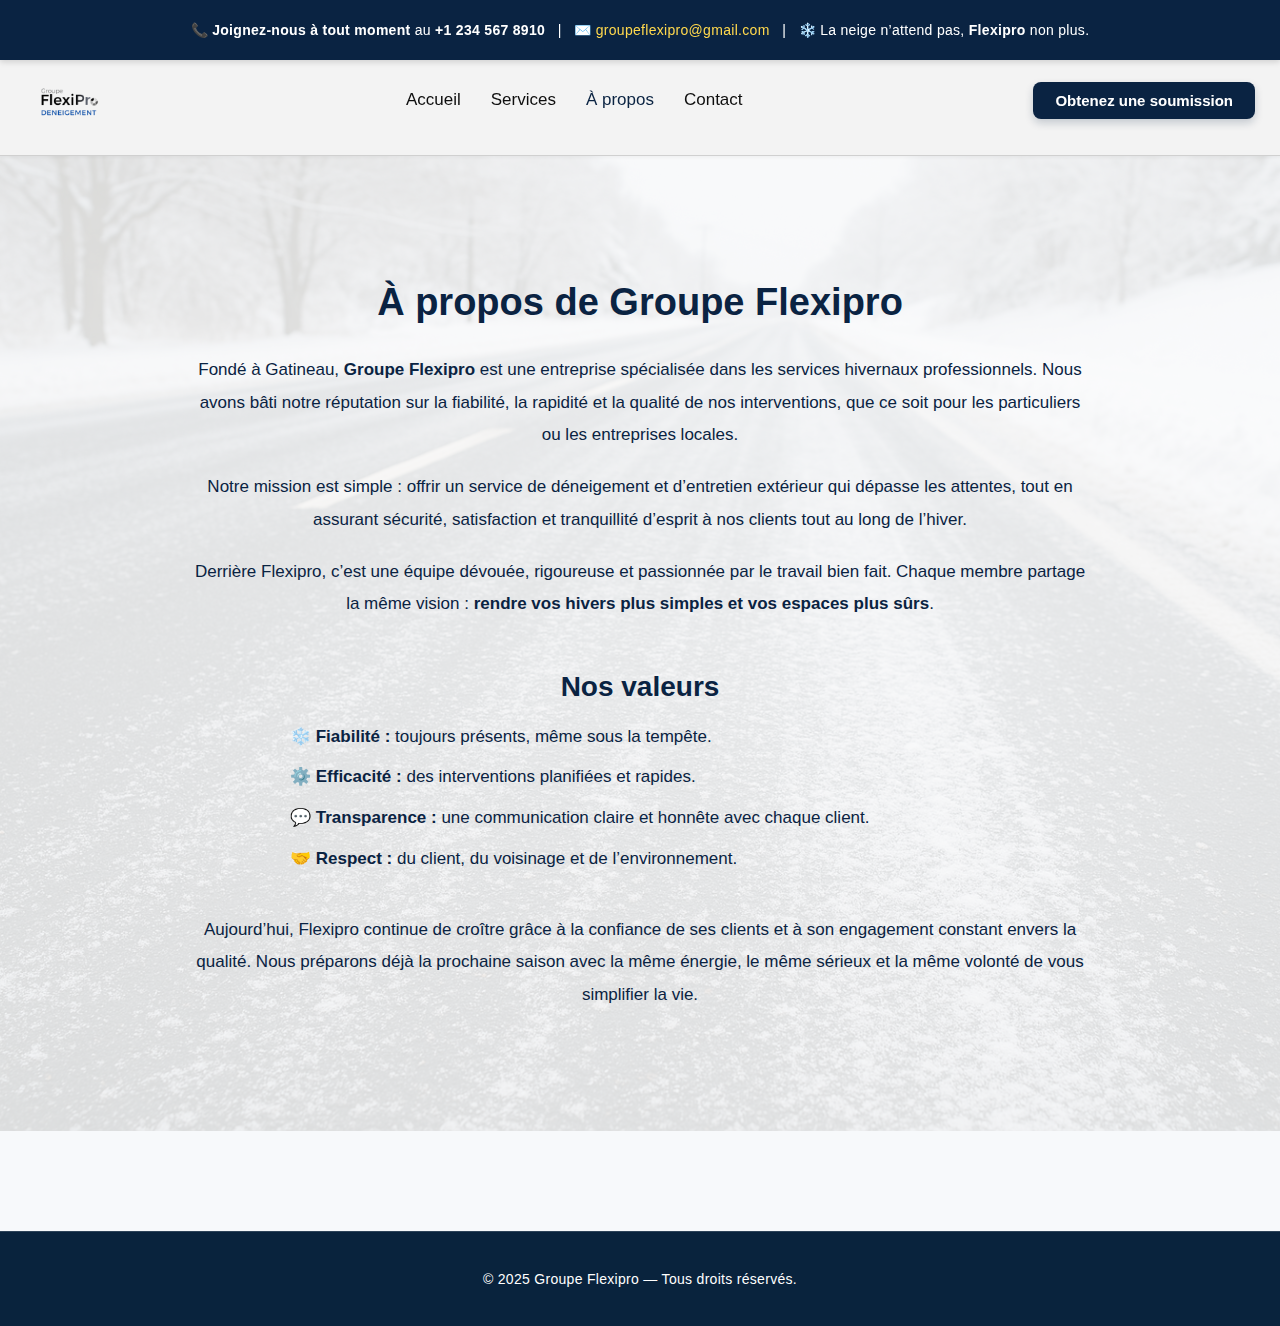
<file: apropos.html>
<!DOCTYPE html>
<html lang="fr">
<head>
  <meta charset="UTF-8">
  <meta name="viewport" content="width=device-width, initial-scale=1.0">
  <title>À propos | Groupe Flexipro</title>
  <link rel="stylesheet" href="CSS/apropos.css">
</head>
<body>

  <!-- ===== NAVBAR DE CONTACT ===== -->
  <header class="top-navbar">
    <p>
      📞 <strong>Joignez-nous à tout moment</strong> au 
      <strong>+1 234 567 8910</strong> &nbsp; | &nbsp;
      ✉️ <a href="mailto:groupeflexipro@gmail.com">groupeflexipro@gmail.com</a> &nbsp; | &nbsp;
      ❄️ La neige n’attend pas, <strong>Flexipro</strong> non plus.
    </p>
  </header>

  <!-- ===== NAVBAR PRINCIPALE ===== -->
  <nav class="main-navbar">
    <div class="logo">
      <img src="IMG/logo (2).png" alt="Logo Groupe Flexipro">
    </div>

    <ul class="nav-links">
      <li><a href="index.html">Accueil</a></li>
      <li><a href="services.html">Services</a></li>
      <li><a href="about.html" class="active">À propos</a></li>
      <li><a href="contact.html">Contact</a></li>
    </ul>

    <div class="nav-buttons">
      <a href="soumission.html" class="btn-blue">Obtenez une soumission</a>
    </div>
  </nav>

  <!-- ===== SECTION À PROPOS ===== -->
  <section class="about-flexipro">
    <div class="about-container">
      <h1>À propos de Groupe Flexipro</h1>

      <p>
        Fondé à Gatineau, <strong>Groupe Flexipro</strong> est une entreprise spécialisée dans les services hivernaux professionnels.
        Nous avons bâti notre réputation sur la fiabilité, la rapidité et la qualité de nos interventions, que ce soit pour les
        particuliers ou les entreprises locales.
      </p>

      <p>
        Notre mission est simple : offrir un service de déneigement et d’entretien extérieur qui dépasse les attentes, tout en assurant
        sécurité, satisfaction et tranquillité d’esprit à nos clients tout au long de l’hiver.
      </p>

      <p>
        Derrière Flexipro, c’est une équipe dévouée, rigoureuse et passionnée par le travail bien fait. Chaque membre partage la même
        vision : <strong>rendre vos hivers plus simples et vos espaces plus sûrs</strong>.
      </p>

      <h2>Nos valeurs</h2>
      <ul>
        <li>❄️ <strong>Fiabilité :</strong> toujours présents, même sous la tempête.</li>
        <li>⚙️ <strong>Efficacité :</strong> des interventions planifiées et rapides.</li>
        <li>💬 <strong>Transparence :</strong> une communication claire et honnête avec chaque client.</li>
        <li>🤝 <strong>Respect :</strong> du client, du voisinage et de l’environnement.</li>
      </ul>

      <p>
        Aujourd’hui, Flexipro continue de croître grâce à la confiance de ses clients et à son engagement constant envers la qualité.
        Nous préparons déjà la prochaine saison avec la même énergie, le même sérieux et la même volonté de vous simplifier la vie.
      </p>
    </div>
  </section>

 
  <footer class="footer">
    <div class="footer-bottom">
      <p>© 2025 Groupe Flexipro — Tous droits réservés.</p>
    </div>
  </footer>

</body>
</html>
</file>
<file: CSS/apropos.css>
/* =============================== */
/* ===== NAVBAR DE CONTACT ===== */
/* =============================== */
.top-navbar {
  position: fixed;
  top: 0;
  left: 0;
  width: 100%;
  background-color: #0A2342;
  color: #ffffff;
  text-align: center;
  padding: 8px 0;
  font-family: "Poppins", sans-serif;
  font-size: 14px;
  font-weight: 400;
  letter-spacing: 0.3px;
  z-index: 1000;
  box-shadow: 0 2px 6px rgba(0, 0, 0, 0.15);
}

.top-navbar a {
  color: #FFD84D;
  text-decoration: none;
  font-weight: 500;
}

.top-navbar a:hover {
  text-decoration: underline;
}

body {
  margin: 0;
  padding-top: 45px;
  font-family: "Poppins", sans-serif;
  background-color: #f7f9fb;
  overflow-x: hidden;
}

/* =============================== */
/* ===== NAVBAR PRINCIPALE ===== */
/* =============================== */
.main-navbar {
  display: flex;
  justify-content: space-between;
  align-items: center;
  background-color: #F3F3F3;
  padding: 8px 25px;
  border-bottom: 1px solid #D0D0D0;
  position: sticky;
  top: 45px;
  z-index: 999;
  box-shadow: 0 1px 4px rgba(0, 0, 0, 0.05);
}

/* Logo */
.main-navbar .logo img {
  height: 90px;
  width: auto;
}

/* Liens */
.main-navbar .nav-links {
  list-style: none;
  display: flex;
  justify-content: center;
  gap: 30px;
  margin: 0;
  padding: 0;
}

.main-navbar .nav-links a {
  color: #0E0E0E;
  text-decoration: none;
  font-size: 17px;
  font-weight: 500;
  transition: color 0.3s ease;
}

.main-navbar .nav-links a:hover,
.main-navbar .nav-links .active {
  color: #0A2342;
}

/* Bouton */
.nav-buttons {
  display: flex;
  align-items: center;
}

.btn-blue {
  background-color: #0A2342;
  color: #FFFFFF;
  padding: 10px 22px;
  border-radius: 8px;
  text-decoration: none;
  font-weight: 600;
  font-size: 15px;
  box-shadow: 0 4px 8px rgba(10, 35, 66, 0.2);
  transition: all 0.3s ease;
  border: none;
}

.btn-blue:hover {
  background-color: #113B72;
  box-shadow: 0 6px 14px rgba(10, 35, 66, 0.3);
  transform: translateY(-2px);
}

/* =============================== */
/* ===== SECTION À PROPOS ===== */
/* =============================== */
.about-flexipro {
  background-image: url("../IMG/imageServices.png");
  background-size: cover;
  background-position: center;
  background-repeat: no-repeat;
  position: relative;
  padding: 100px 40px;
  overflow: hidden;
}

.about-flexipro::before {
  content: "";
  position: absolute;
  inset: 0;
  background: rgba(255, 255, 255, 0.85);
  z-index: 0;
}

.about-container {
  position: relative;
  z-index: 1;
  max-width: 900px;
  margin: 0 auto;
  text-align: center;
}

.about-container h1 {
  color: #0A2342;
  font-size: 38px;
  font-weight: 700;
  margin-bottom: 30px;
}

.about-container p {
  color: #0A2342;
  font-size: 17px;
  line-height: 1.9;
  margin-bottom: 20px;
}

.about-container h2 {
  color: #0A2342;
  font-size: 28px;
  margin-top: 50px;
  margin-bottom: 20px;
}

.about-container ul {
  list-style: none;
  padding: 0;
  margin: 0 auto 40px;
  text-align: left;
  max-width: 700px;
}

.about-container li {
  font-size: 17px;
  color: #0A2342;
  margin-bottom: 12px;
  line-height: 1.7;
}

.about-container strong {
  color: #0A2342;
}

/* =============================== */
/* ===== FOOTER ===== */
/* =============================== */
.footer {
  background-color: #0A2342;
  color: #ffffff;
  font-family: "Poppins", sans-serif;
  margin-top: 100px;
}

.footer-bottom {
  text-align: center;
  padding: 25px 0;
  border-top: 1px solid rgba(255, 255, 255, 0.15);
  font-size: 14px;
  background-color: #09233d;
  letter-spacing: 0.3px;
}

/* =============================== */
/* ===== RESPONSIVE ===== */
/* =============================== */

/* --- Tablettes --- */
@media (max-width: 992px) {
  .main-navbar {
    flex-wrap: wrap;
    padding: 10px 20px;
  }

  .main-navbar .logo img {
    height: 80px;
  }

  .main-navbar .nav-links {
    flex-wrap: wrap;
    gap: 15px;
  }

  .btn-blue {
    padding: 8px 18px;
    font-size: 14px;
  }

  .about-flexipro {
    padding: 80px 25px;
  }
}

/* --- Mobiles --- */
@media (max-width: 600px) {
  .top-navbar {
    font-size: 12px;
    padding: 6px 0;
  }

  .main-navbar {
    flex-direction: column;
    align-items: center;
    gap: 10px;
    padding: 10px 15px;
  }

  .main-navbar .logo img {
    height: 70px;
  }

  .main-navbar .nav-links {
    flex-direction: column;
    align-items: center;
    gap: 10px;
  }

  .btn-blue {
    width: 100%;
    text-align: center;
  }

  .about-flexipro {
    padding: 60px 20px;
    background-position: top;
  }

  .about-container h1 {
    font-size: 26px;
    margin-bottom: 20px;
  }

  .about-container p {
    font-size: 15px;
    text-align: justify;
  }

  .about-container h2 {
    font-size: 20px;
  }

  .footer-bottom {
    font-size: 12px;
    padding: 20px 10px;
  }
}
</file>
